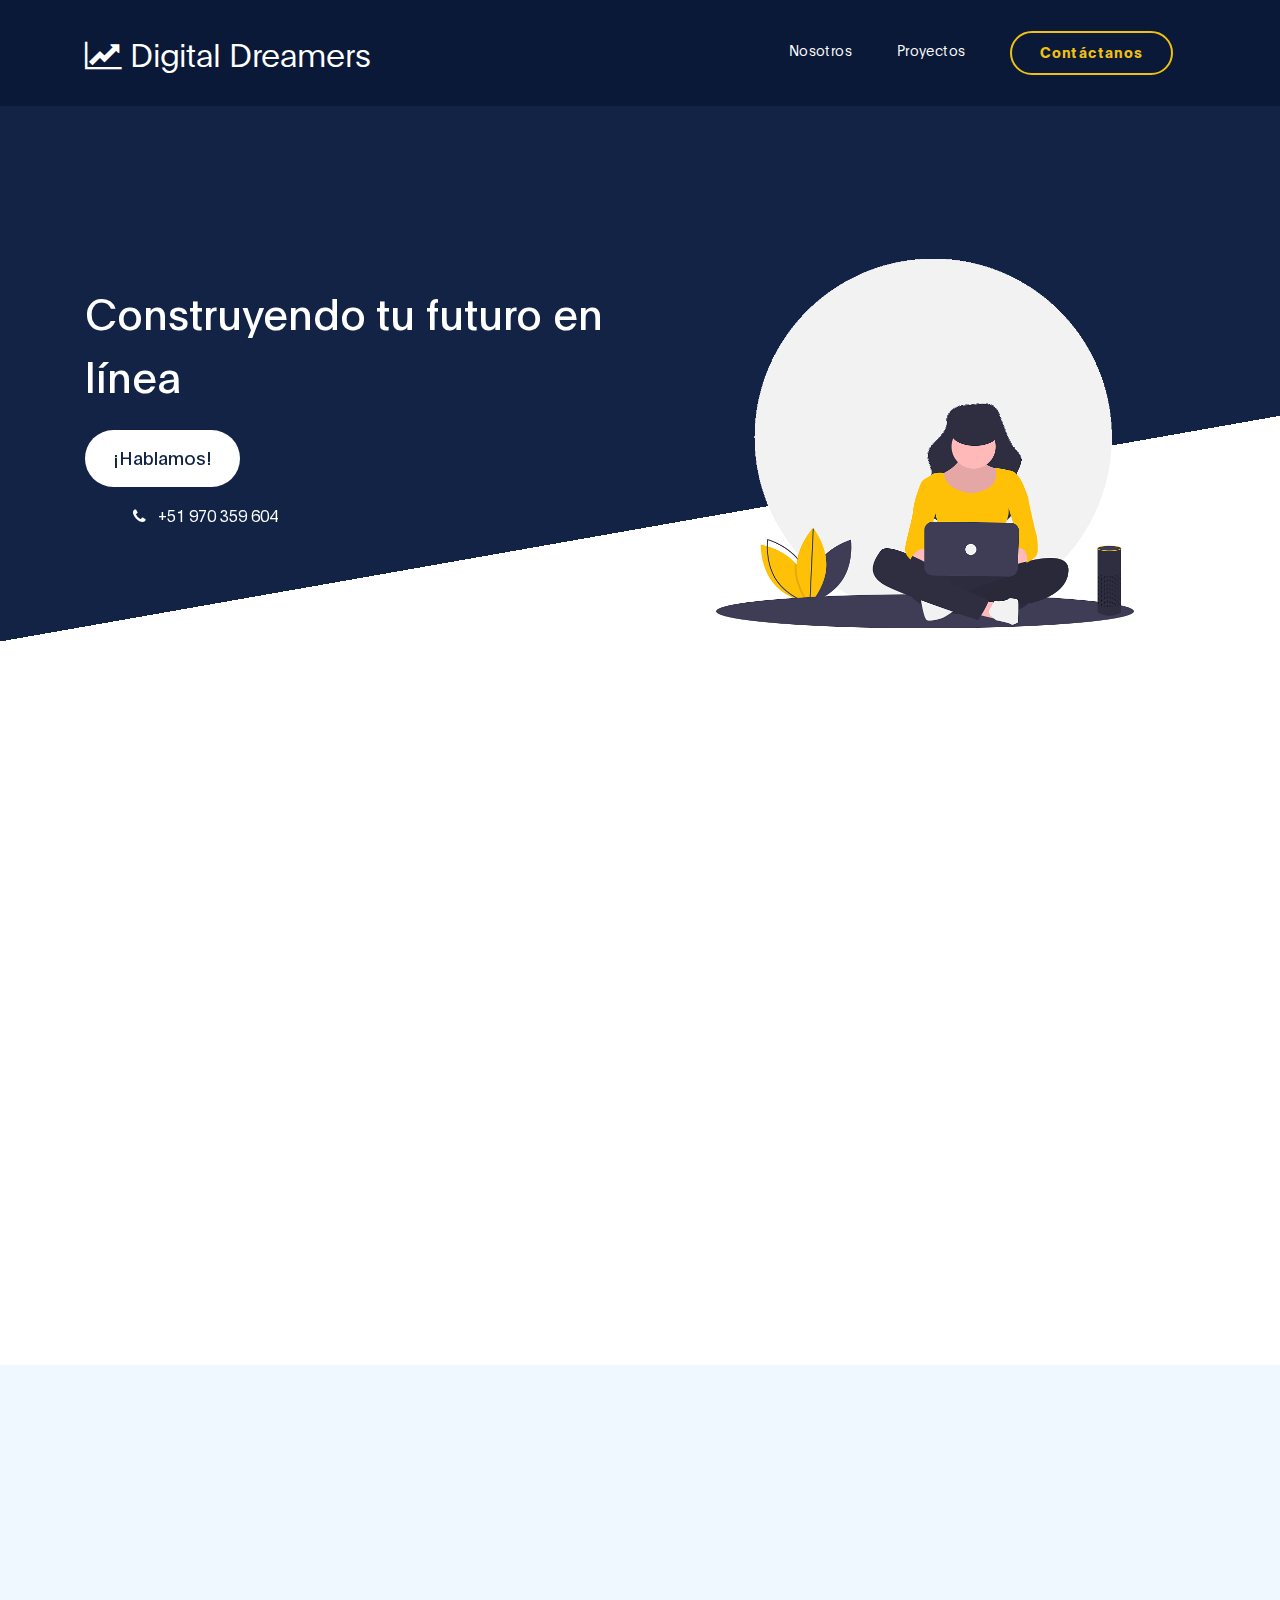
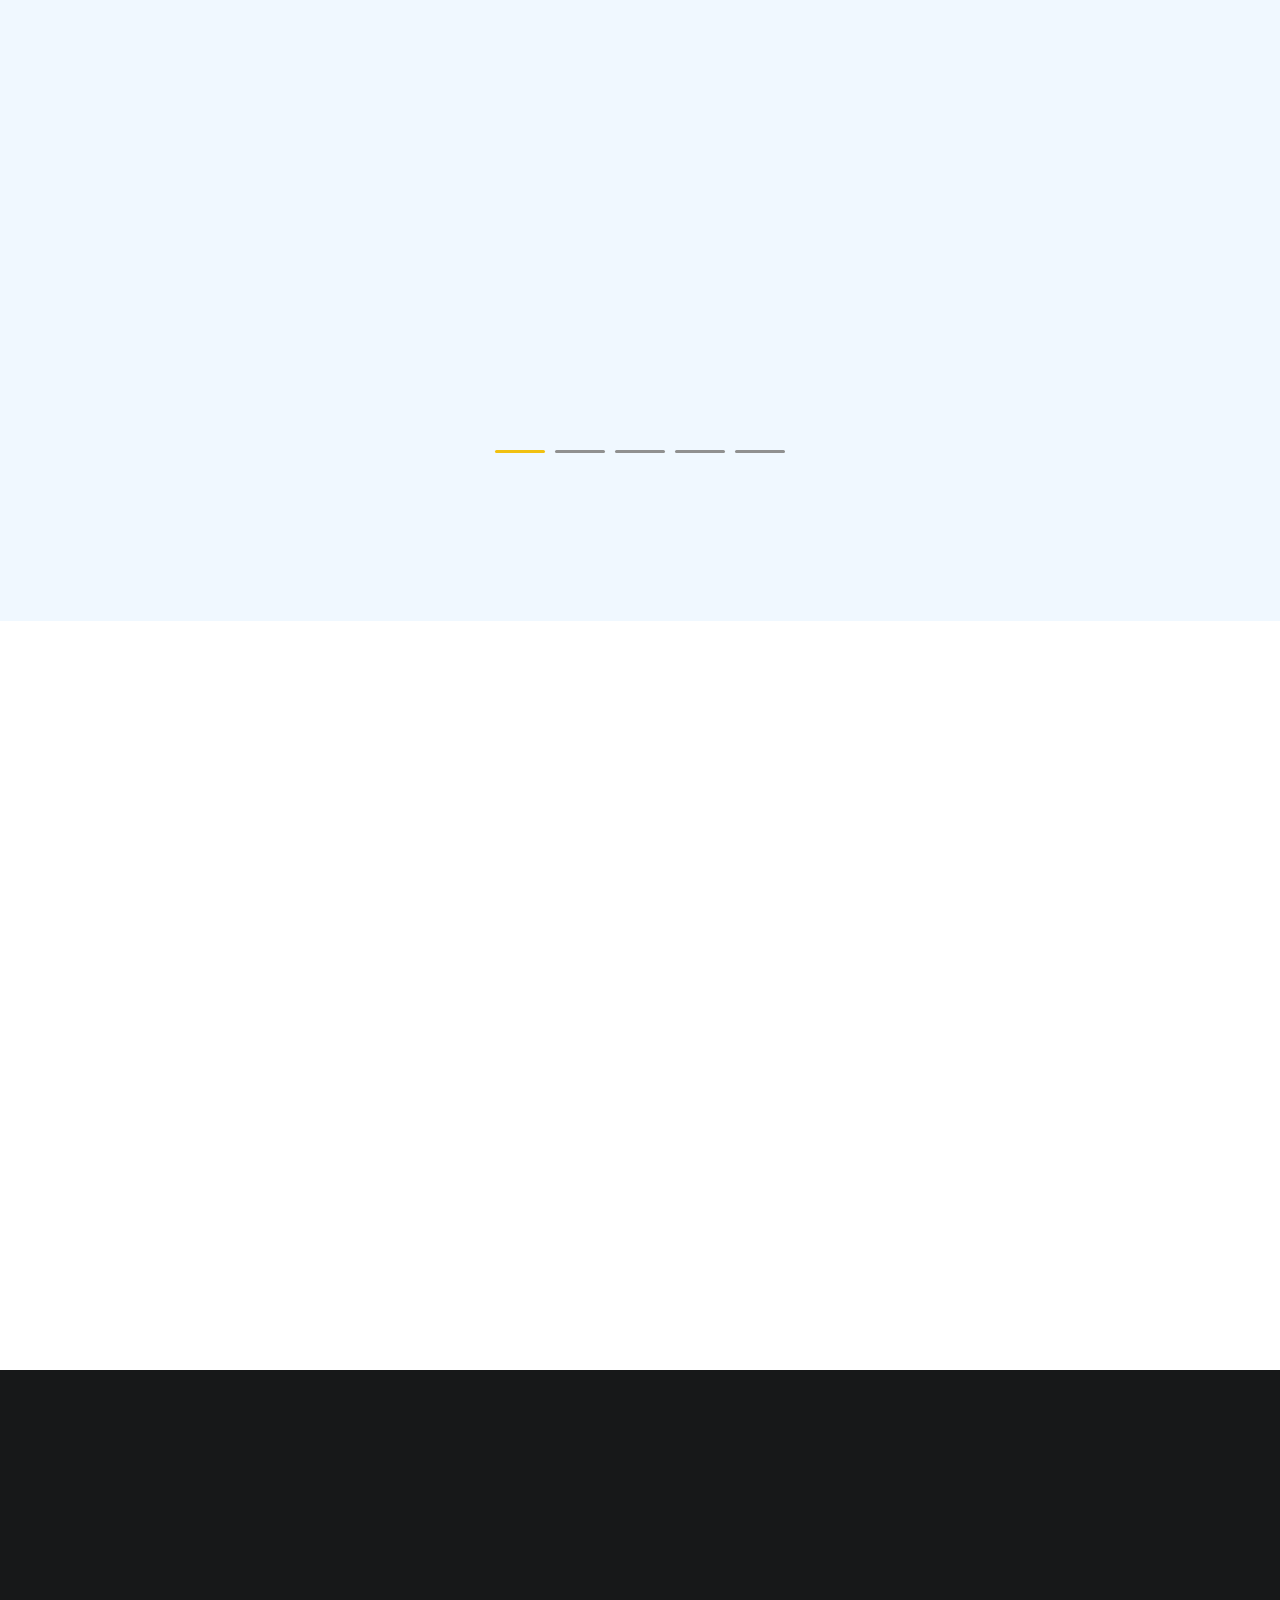
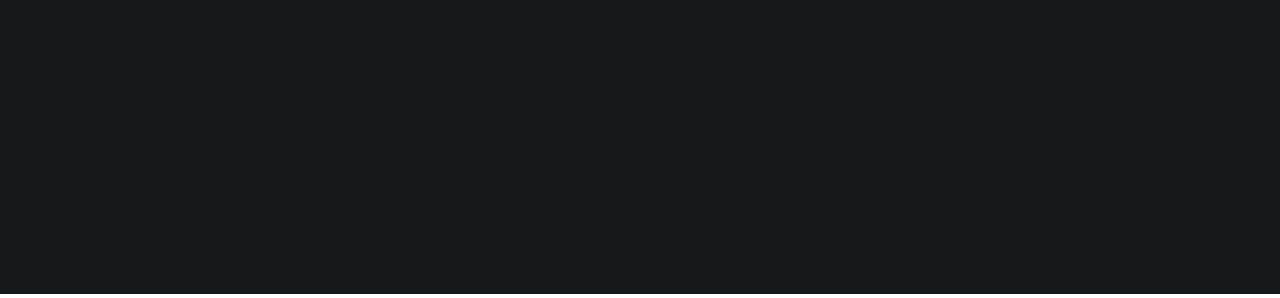
<file: index.html>
<!DOCTYPE html>
<html lang="es">
    <head>
        <title>Digital Dreamers</title>
        <!--

DIGITAL TREND

https://templatemo.com/tm-538-digital-trend

-->
        <meta charset="UTF-8" />
        <meta http-equiv="X-UA-Compatible" content="IE=Edge" />
        <meta name="description" content="" />
        <meta name="keywords" content="" />
        <meta name="author" content="" />
        <meta
            name="viewport"
            content="width=device-width, initial-scale=1, maximum-scale=1"
        />

        <link rel="stylesheet" href="css/bootstrap.min.css" />
        <link rel="stylesheet" href="css/font-awesome.min.css" />
        <link rel="stylesheet" href="css/aos.css" />
        <link rel="stylesheet" href="css/owl.carousel.min.css" />
        <link rel="stylesheet" href="css/owl.theme.default.min.css" />

        <!-- FAVICON -->
        <link rel="shortcut icon" href="/images/favicon/favicon.png" type="image/x-icon">

        <!-- MAIN CSS -->
        <link rel="stylesheet" href="css/templatemo-digital-trend.css" />
    </head>
    <body>
        <!-- MENU BAR -->
        <nav class="navbar navbar-expand-lg">
            <div class="container">
                <a class="navbar-brand" href="index.html">
                    <i class="fa fa-line-chart"></i>
                    Digital Dreamers
                </a>

                <button
                    class="navbar-toggler"
                    type="button"
                    data-toggle="collapse"
                    data-target="#navbarNav"
                    aria-controls="navbarNav"
                    aria-expanded="false"
                    aria-label="Toggle navigation"
                >
                    <span class="navbar-toggler-icon"></span>
                </button>

                <div class="collapse navbar-collapse" id="navbarNav">
                    <ul class="navbar-nav ml-auto">
                        <li class="nav-item">
                            <a href="#about" class="nav-link smoothScroll"
                                >Nosotros</a
                            >
                        </li>
                        <li class="nav-item">
                            <a href="#project" class="nav-link smoothScroll"
                                >Proyectos</a
                            >
                        </li>
                        <li class="nav-item">
                            <a href="contact.html" class="nav-link contact"
                                >Contáctanos</a
                            >
                        </li>
                    </ul>
                </div>
            </div>
        </nav>

        <!-- HERO -->
        <section
            class="hero hero-bg d-flex justify-content-center align-items-center"
        >
            <div class="container">
                <div class="row">
                    <div
                        class="col-lg-6 col-md-10 col-12 d-flex flex-column justify-content-center align-items-center"
                    >
                        <div class="hero-text">
                            <h1 class="text-white" data-aos="fade-up">
                                Construyendo tu futuro en línea
                            </h1>

                            <a
                                href="https://api.whatsapp.com/send?phone=51970359604&text=Hola%2C%20quisiera%20contratar%20su%20servicio."
                                class="custom-btn btn-bg btn mt-3"
                                data-aos="fade-up"
                                data-aos-delay="100"
                                target="_blank"
                                >¡Hablamos!</a
                            >

                            <strong
                                class="d-block py-3 pl-5 text-white"
                                data-aos="fade-up"
                                data-aos-delay="200"
                                ><i class="fa fa-phone mr-2"></i> +51 970 359
                                604</strong
                            >
                        </div>
                    </div>

                    <div class="col-lg-6 col-12">
                        <div
                            class="hero-image"
                            data-aos="fade-up"
                            data-aos-delay="300"
                        >
                            <img
                                src="images/working-girl.png"
                                class="img-fluid"
                                alt="working girl"
                            />
                        </div>
                    </div>
                </div>
            </div>
        </section>

        <!-- ABOUT -->
        <section class="about section-padding pb-0" id="about">
            <div class="container">
                <div class="row">
                    <div class="col-lg-7 mx-auto col-md-10 col-12">
                        <div class="about-info">
                            <h2 class="mb-4" data-aos="fade-up">
                                Conoce a
                                <strong>Digital Dreamers</strong>
                            </h2>

                            <p class="mb-0" data-aos="fade-up">
                                Bienvenido a Digital Dreamers, donde convertimos
                                tus ideas en realidades digitales. Somos un
                                equipo apasionado dedicado a ofrecer soluciones
                                creativas y efectivas en el mundo digital. Desde
                                la creación de
                                <strong>sitios web</strong> personalizados hasta
                                el desarrollo de <strong>blogs</strong>,
                                <strong>tiendas en línea</strong> y
                                <strong>plataformas educativas</strong>, estamos
                                aquí para ayudarte a alcanzar tus objetivos en
                                línea.
                            </p>
                        </div>

                        <div
                            class="about-image"
                            data-aos="fade-up"
                            data-aos-delay="200"
                        >
                            <img
                                src="images/office.png"
                                class="img-fluid"
                                alt="office"
                            />
                        </div>
                    </div>
                </div>
            </div>
        </section>

        <!-- PROJECT -->
        <section class="project section-padding" id="project">
            <div class="container-fluid">
                <div class="row">
                    <div class="col-lg-12 col-12">
                        <h2 class="mb-5 text-center" data-aos="fade-up">
                            Eche un vistazo a nuestros
                            <strong>proyectos</strong> más destacados
                        </h2>

                        <div class="owl-carousel owl-theme" id="project-slide">
                            <div
                                class="item project-wrapper"
                                data-aos="fade-up"
                                data-aos-delay="100"
                            >
                                <img
                                    src="images/project/project-image01.png"
                                    class="img-fluid"
                                    alt="project image"
                                />

                                <div class="project-info">
                                    <small>Sitio Web</small>

                                    <h3>
                                        <a href="https://effervescent-tarsier-7fbe51.netlify.app/" target="_blank">
                                            <span
                                                >Mercado Central Carapongo</span
                                            >
                                            <i
                                                class="fa fa-angle-right project-icon"
                                            ></i>
                                        </a>
                                    </h3>
                                </div>
                            </div>

                            <div
                                class="item project-wrapper"
                                data-aos="fade-up"
                            >
                                <img
                                    src="images/project/project-image02.png"
                                    class="img-fluid"
                                    alt="project image"
                                />

                                <div class="project-info">
                                    <small>Landing Page</small>

                                    <h3>
                                        <a href="https://gilded-profiterole-bd8289.netlify.app/" target="_blank">
                                            <span>System Video Security</span>
                                            <i
                                                class="fa fa-angle-right project-icon"
                                            ></i>
                                        </a>
                                    </h3>
                                </div>
                            </div>

                            <div
                                class="item project-wrapper"
                                data-aos="fade-up"
                            >
                                <img
                                    src="images/project/project-image03.png"
                                    class="img-fluid"
                                    alt="project image"
                                />

                                <div class="project-info">
                                    <small>Blog</small>

                                    <h3>
                                        <a href="https://curious-gelato-3bcc85.netlify.app/" target="_blank">
                                            <span>Mi Blog</span>
                                            <i
                                                class="fa fa-angle-right project-icon"
                                            ></i>
                                        </a>
                                    </h3>
                                </div>
                            </div>

                            <div
                                class="item project-wrapper"
                                data-aos="fade-up"
                            >
                                <img
                                    src="images/project/project-image04.png"
                                    class="img-fluid"
                                    alt="project image"
                                />

                                <div class="project-info">
                                    <small>Landing Page</small>

                                    <h3>
                                        <a href="https://8lozano8.github.io/landing-page-manage/" target="_blank">
                                            <span>Manage</span>
                                            <i
                                                class="fa fa-angle-right project-icon"
                                            ></i>
                                        </a>
                                    </h3>
                                </div>
                            </div>

                            <div
                                class="item project-wrapper"
                                data-aos="fade-up"
                            >
                                <img
                                    src="images/project/project-image05.png"
                                    class="img-fluid"
                                    alt="project image"
                                />

                                <div class="project-info">
                                    <small>Sitio web</small>

                                    <h3>
                                        <a href="https://8lozano8.github.io/AURILI/" target="_blank">
                                            <span>AU.RI.LI</span>
                                            <i
                                                class="fa fa-angle-right project-icon"
                                            ></i>
                                        </a>
                                    </h3>
                                </div>
                            </div>
                        </div>
                    </div>
                </div>
            </div>
        </section>

        <!-- TESTIMONIAL -->
        <section class="testimonial section-padding">
            <div class="container">
                <div class="row">
                    <div class="col-lg-6 col-md-5 col-12">
                        <div class="contact-image" data-aos="fade-up">
                            <img
                                src="images/female-avatar.png"
                                class="img-fluid"
                                alt="website"
                            />
                        </div>
                    </div>

                    <div class="col-lg-6 col-md-7 col-12">
                        <h4
                            class="my-5 pt-3"
                            data-aos="fade-up"
                            data-aos-delay="100"
                        >
                            Testimonios de Nuestros Clientes
                        </h4>

                        <div
                            class="quote"
                            data-aos="fade-up"
                            data-aos-delay="200"
                        ></div>

                        <h2
                            class="mb-4"
                            data-aos="fade-up"
                            data-aos-delay="300"
                        >
                            Lorem ipsum Sed eiusmod esse aliqua sed incididunt
                            aliqua incididunt mollit id et sit proident dolor
                            nulla sed commodo.
                        </h2>

                        <p data-aos="fade-up" data-aos-delay="400">
                            <strong>Ana Castillo</strong>

                            <span class="mx-1">/</span>

                            <small>Agencia Digital (CEO)</small>
                        </p>
                    </div>
                </div>
            </div>
        </section>

        <!-- FOOTER -->

        <footer class="site-footer">
          <div class="container">
              <div class="row">
                  <div class="col-lg-5 mx-lg-auto col-md-8 col-10">
                      <h1
                          class="text-white"
                          data-aos="fade-up"
                          data-aos-delay="100"
                      >
                          Diseñamos tu <strong>éxito</strong> en la web.
                      </h1>
                  </div>

                  <div
                      class="col-lg-3 col-md-6 col-12"
                      data-aos="fade-up"
                      data-aos-delay="200"
                  >
                      <h4 class="my-4">Contáctanos</h4>

                      <p class="mb-1">
                          <i class="fa fa-phone mr-2 footer-icon"></i>
                          +51 970 359 604
                      </p>

                      <p>
                          <a href="mailto:digitaldreamers2024@gmail.com?subject=Servicios&body=Desearía contratar uno de sus servicios">
                              <i class="fa fa-envelope mr-2 footer-icon"></i>
                              <small>digitaldreamers2024@gmail.com</small>
                          </a>
                      </p>
                  </div>

                  <div
                      class="col-lg-3 col-md-6 col-12"
                      data-aos="fade-up"
                      data-aos-delay="300"
                  >
                      <h4 class="my-4">Ubícanos</h4>

                      <p class="mb-1">
                          <i class="fa fa-home mr-2 footer-icon"></i>
                          Lima, Perú
                      </p>
                  </div>

                  <div
                      class="col-lg-4 mx-lg-auto text-center col-md-8 col-12"
                      data-aos="fade-up"
                      data-aos-delay="400"
                  >
                      <p class="copyright-text">
                          Copyright &copy; 2024 Digital Dreamers
                          <br />
                          <a
                              rel="nofollow noopener"
                              href="https://www.linkedin.com/in/jean-carlos-lozano-curi-0b9868283/"
                              >Diseño: Jean Lozano</a
                          >
                      </p>
                  </div>

                  <div
                      class="col-lg-4 mx-lg-auto col-md-6 col-12"
                      data-aos="fade-up"
                      data-aos-delay="500"
                  >
                      <ul class="footer-link">
                          <li><a href="index.html#about">Nosotros</a></li>
                          <li><a href="index.html#project">Proyectos</a></li>
                      </ul>
                  </div>

                  <div
                      class="col-lg-3 mx-lg-auto col-md-6 col-12"
                      data-aos="fade-up"
                      data-aos-delay="600"
                  >
                      <ul class="social-icon">
                          <li>
                              <a
                                  href="https://www.facebook.com/profile.php?id=61559518467180"
                                  class="fa fa-facebook"
                                  target="_blank"
                              ></a>
                          </li>
                          <li>
                              <a
                                  href="https://api.whatsapp.com/send?phone=51970359604&text=Hola%2C%20quisiera%20contratar%20su%20servicio.
                          "
                                  class="fa fa-whatsapp"
                                  target="_blank"
                              ></a>
                          </li>
                          <li>
                              <a
                                  href="https://www.linkedin.com/in/jean-carlos-lozano-curi-0b9868283/"
                                  class="fa fa-linkedin"
                                  target="_blank"
                              ></a>
                          </li>
                      </ul>
                  </div>
              </div>
          </div>
      </footer>

        <!-- SCRIPTS -->
        <script src="js/jquery.min.js"></script>
        <script src="js/bootstrap.min.js"></script>
        <script src="js/aos.js"></script>
        <script src="js/owl.carousel.min.js"></script>
        <script src="js/smoothscroll.js"></script>
        <script src="js/custom.js"></script>
    </body>
</html>
</file>
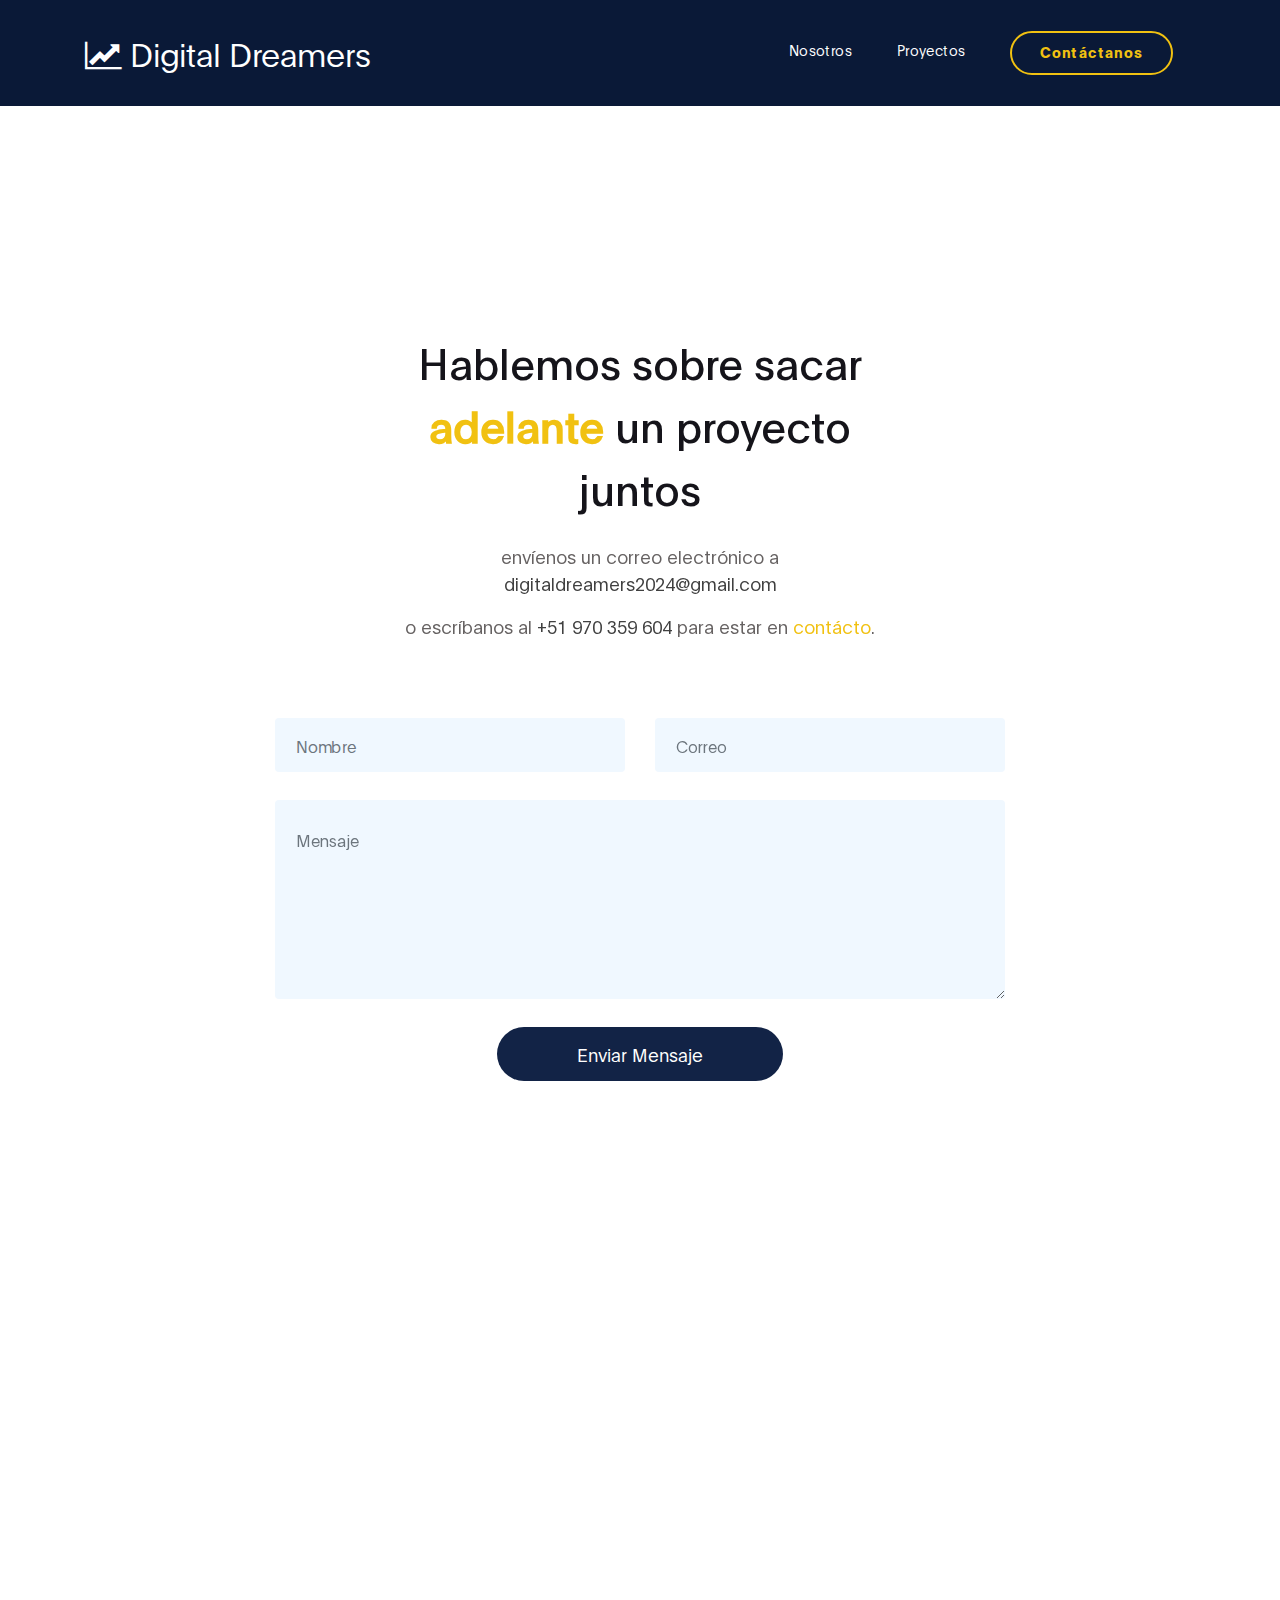
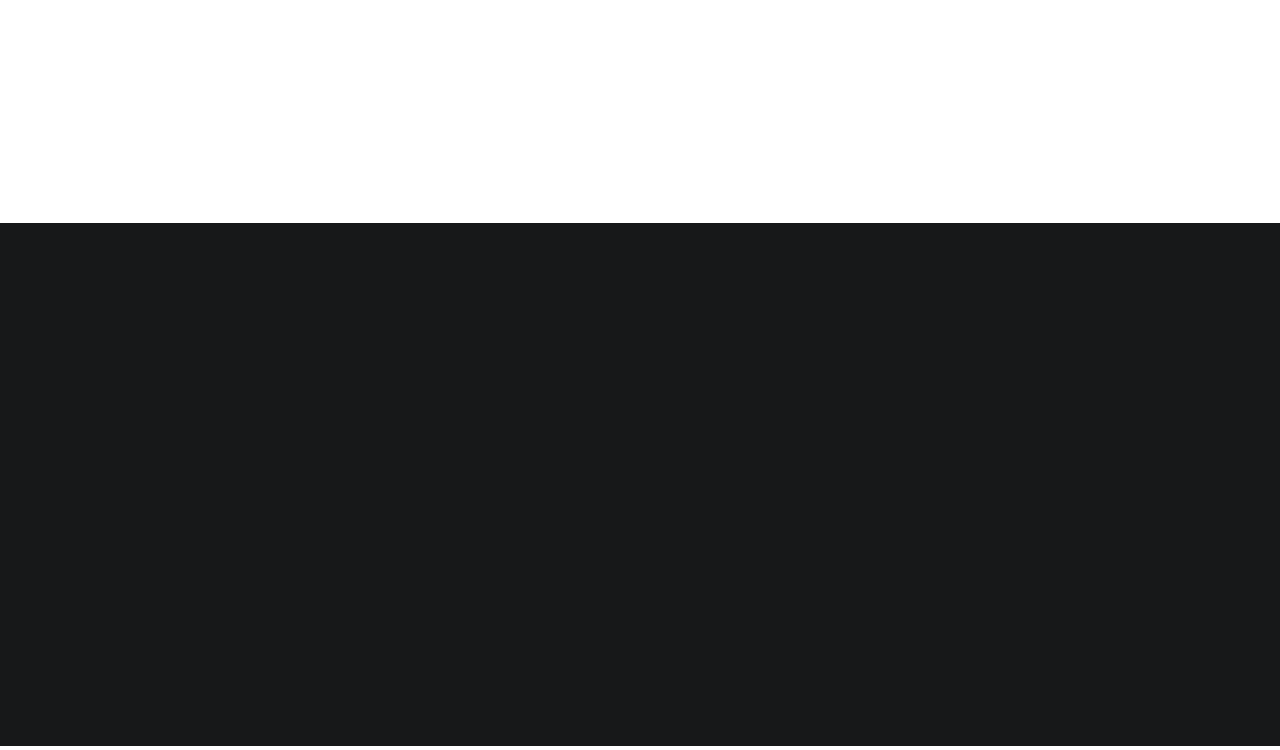
<file: contact.html>
<!DOCTYPE html>
<html lang="en">
    <head>
        <title>Digital Trend Contact</title>
        <!--

DIGITAL TREND

https://templatemo.com/tm-538-digital-trend

-->
        <meta charset="UTF-8" />
        <meta http-equiv="X-UA-Compatible" content="IE=Edge" />
        <meta name="description" content="" />
        <meta name="keywords" content="" />
        <meta name="author" content="" />
        <meta
            name="viewport"
            content="width=device-width, initial-scale=1, maximum-scale=1"
        />

        <link rel="stylesheet" href="css/bootstrap.min.css" />
        <link rel="stylesheet" href="css/font-awesome.min.css" />
        <link rel="stylesheet" href="css/aos.css" />
        <link rel="stylesheet" href="css/owl.carousel.min.css" />
        <link rel="stylesheet" href="css/owl.theme.default.min.css" />

        <!-- MAIN CSS -->
        <link rel="stylesheet" href="css/templatemo-digital-trend.css" />
    </head>
    <body>
        <!-- MENU BAR -->
        <nav class="navbar navbar-expand-lg">
            <div class="container">
                <a class="navbar-brand" href="index.html">
                    <i class="fa fa-line-chart"></i>
                    Digital Dreamers
                </a>

                <button
                    class="navbar-toggler"
                    type="button"
                    data-toggle="collapse"
                    data-target="#navbarNav"
                    aria-controls="navbarNav"
                    aria-expanded="false"
                    aria-label="Toggle navigation"
                >
                    <span class="navbar-toggler-icon"></span>
                </button>

                <div class="collapse navbar-collapse" id="navbarNav">
                    <ul class="navbar-nav ml-auto">
                        <li class="nav-item">
                            <a
                                href="index.html#about"
                                class="nav-link smoothScroll"
                                >Nosotros</a
                            >
                        </li>
                        <li class="nav-item">
                            <a
                                href="index.html#project"
                                class="nav-link smoothScroll"
                                >Proyectos</a
                            >
                        </li>
                        <li class="nav-item">
                            <a href="contact.html" class="nav-link contact"
                                >Contáctanos</a
                            >
                        </li>
                    </ul>
                </div>
            </div>
        </nav>

        <!-- CONTACT -->
        <section class="contact section-padding">
            <div class="container">
                <div class="row">
                    <div
                        class="col-lg-6 mx-auto col-md-7 col-12 py-5 mt-5 text-center"
                        data-aos="fade-up"
                    >
                        <h1 class="mb-4">
                            Hablemos sobre sacar <strong>adelante</strong> un
                            proyecto juntos
                        </h1>

                        <p>
                            envíenos un correo electrónico a
                            <a
                                href="mailto:digitaldreamers2024@gmail.com"
                                target="_blank"
                                >digitaldreamers2024@gmail.com</a
                            >
                        </p>
                        <p>
                            o escríbanos al
                            <a
                                rel="nofollow"
                                href="https://api.whatsapp.com/send?phone=51970359604&text=Hola%2C%20quisiera%20contratar%20su%20servicio."
                                >+51 970 359 604</a
                            >
                            para estar en <strong>contácto</strong>.
                        </p>
                    </div>

                    <div class="col-lg-8 mx-auto col-md-10 col-12">
                        <!-- Follow https://templatemo.com/contact page to setup your own contact form -->

                        <form
                            action="https://formspree.io/f/mrgndkkp"
                            method="POST"
                            class="contact-form"
                            data-aos="fade-up"
                            data-aos-delay="300"
                            role="form"
                        >
                            <div class="row">
                                <div class="col-lg-6 col-12">
                                    <input
                                        type="text"
                                        class="form-control"
                                        name="name"
                                        placeholder="Nombre"
                                    />
                                </div>

                                <div class="col-lg-6 col-12">
                                    <input
                                        type="email"
                                        class="form-control"
                                        name="email"
                                        placeholder="Correo"
                                    />
                                </div>

                                <div class="col-lg-12 col-12">
                                    <textarea
                                        class="form-control"
                                        rows="6"
                                        name="message"
                                        placeholder="Mensaje"
                                    ></textarea>
                                </div>

                                <div class="col-lg-5 mx-auto col-7">
                                    <button
                                        type="submit"
                                        class="form-control"
                                        id="submit-button"
                                        name="submit"
                                    >
                                        Enviar Mensaje
                                    </button>
                                </div>
                            </div>
                        </form>
                    </div>
                </div>
            </div>
        </section>

        <!-- How to change your own map point
	1. Go to Google Maps
	2. Click on your location point
	3. Click "Share" and choose "Embed map" tab
	4. Copy only URL and paste it within the src="" field below
-->
        <div class="google-map" data-aos="zoom-in">
            <iframe
                src="https://www.google.com/maps/embed?pb=!1m18!1m12!1m3!1d499452.68407250574!2d-77.24014606809098!3d-12.045303354030015!2m3!1f0!2f0!3f0!3m2!1i1024!2i768!4f13.1!3m3!1m2!1s0x9105c3ec2c29e1df%3A0xa9a14eed92331144!2sLima!5e0!3m2!1ses!2spe!4v1715567796568!5m2!1ses!2spe"
                width="1920"
                height="600"
                frameborder="0"
                style="border: 0"
                allowfullscreen=""
            ></iframe>
        </div>

        <!-- FOOTER -->
        <footer class="site-footer">
            <div class="container">
                <div class="row">
                    <div class="col-lg-5 mx-lg-auto col-md-8 col-10">
                        <h1
                            class="text-white"
                            data-aos="fade-up"
                            data-aos-delay="100"
                        >
                            Diseñamos tu <strong>éxito</strong> en la web.
                        </h1>
                    </div>

                    <div
                        class="col-lg-3 col-md-6 col-12"
                        data-aos="fade-up"
                        data-aos-delay="200"
                    >
                        <h4 class="my-4">Contáctanos</h4>

                        <p class="mb-1">
                            <i class="fa fa-phone mr-2 footer-icon"></i>
                            +51 970 359 604
                        </p>

                        <p>
                            <a href="#">
                                <i class="fa fa-envelope mr-2 footer-icon"></i>
                                <small>digitaldreamers2024@gmail.com</small>
                            </a>
                        </p>
                    </div>

                    <div
                        class="col-lg-3 col-md-6 col-12"
                        data-aos="fade-up"
                        data-aos-delay="300"
                    >
                        <h4 class="my-4">Ubícanos</h4>

                        <p class="mb-1">
                            <i class="fa fa-home mr-2 footer-icon"></i>
                            Lima, Perú
                        </p>
                    </div>

                    <div
                        class="col-lg-4 mx-lg-auto text-center col-md-8 col-12"
                        data-aos="fade-up"
                        data-aos-delay="400"
                    >
                        <p class="copyright-text">
                            Copyright &copy; 2024 Digital Dreamers
                            <br />
                            <a
                                rel="nofollow noopener"
                                href="https://templatemo.com"
                                >Diseño: Jean Lozano</a
                            >
                        </p>
                    </div>

                    <div
                        class="col-lg-4 mx-lg-auto col-md-6 col-12"
                        data-aos="fade-up"
                        data-aos-delay="500"
                    >
                        <ul class="footer-link">
                            <li><a href="index.html#about">Nosotros</a></li>
                            <li><a href="index.html#project">Proyectos</a></li>
                        </ul>
                    </div>

                    <div
                        class="col-lg-3 mx-lg-auto col-md-6 col-12"
                        data-aos="fade-up"
                        data-aos-delay="600"
                    >
                        <ul class="social-icon">
                            <li>
                                <a
                                    href="https://www.facebook.com/profile.php?id=61559518467180"
                                    class="fa fa-facebook"
                                    target="_blank"
                                ></a>
                            </li>
                            <li>
                                <a
                                    href="https://api.whatsapp.com/send?phone=51970359604&text=Hola%2C%20quisiera%20contratar%20su%20servicio.
                            "
                                    class="fa fa-whatsapp"
                                    target="_blank"
                                ></a>
                            </li>
                            <li>
                                <a
                                    href="https://www.linkedin.com/in/jean-carlos-lozano-curi-0b9868283/"
                                    class="fa fa-linkedin"
                                    target="_blank"
                                ></a>
                            </li>
                        </ul>
                    </div>
                </div>
            </div>
        </footer>

        <!-- SCRIPTS -->
        <script src="js/jquery.min.js"></script>
        <script src="js/bootstrap.min.js"></script>
        <script src="js/aos.js"></script>
        <script src="js/owl.carousel.min.js"></script>
        <script src="js/custom.js"></script>
    </body>
</html>
</file>
<file: css/templatemo-digital-trend.css>
/*

DIGITAL TREND

https://templatemo.com/tm-538-digital-trend

*/

@font-face {
  font-family: 'Plain-Regular';
  src: url('../fonts/Plain-Regular.woff2') format('woff2'),
    url('../fonts/Plain-Regular.woff') format('woff');
  font-weight: normal;
  font-style: normal;
}

@font-face {
  font-family: 'Plain-Light';
  src: url('../fonts/Plain-Light.woff2') format('woff2'),
    url('../fonts/Plain-Light.woff') format('woff');
  font-weight: bold;
  font-style: normal;
}

@font-face {
  font-family: 'Plain-Bold';
  src: url('../fonts/Plain-Bold.woff2') format('woff2'),
    url('../fonts/Plain-Bold.woff') format('woff');
  font-weight: bold;
  font-style: normal;
}

:root {
  --primary-color: #122346;
  --secondary-color: #f1c111;
  --white-color: #ffffff;
  --dark-color: #171819;
  --project-bg: #f0f8ff;
  --menu-bg: #0A1937;

  --title-color: #15141a;
  --gray-color: #909090;
  --link-color: #404040;
  --p-color: #666262;

  --base-font-family: 'Plain-Light', sans-serif;
  --title-font-family: 'Plain-Regular', sans-serif;
  --font-bold-family: 'Plain-Bold', sans-serif;
  --font-weight-bold: bold;

  --h1-font-size: 42px;
  --h2-font-size: 32px;
  --h3-font-size: 24px;
  --p-font-size: 18px;
  --base-font-size: 16px;
  --menu-font-size: 14px;

  --border-radius-large: 100px;
  --border-radius-small: 5px;
}

body {
  background: var(--white-color);
  font-family: var(--base-font-family);
}


/*---------------------------------------
     TYPOGRAPHY              
  -----------------------------------------*/

h1,
h2,
h3,
h4,
h5,
h6 {
  font-family: var(--title-font-family);
  line-height: inherit;
}

h1 {
  color: var(--title-color);
  font-size: var(--h1-font-size);
}

h2 {
  font-size: var(--h2-font-size);
  font-weight: 100;
}

h3 {
  font-size: var(--h3-font-size);
  font-weight: 100;
  margin-bottom: 0;
}

h4 {
  color: var(--gray-color);
  font-family: var(--base-font-family);
  font-size: var(--p-font-size);
  letter-spacing: 1px;
  text-transform: uppercase;
}

p {
  color: var(--p-color);
  font-size: var(--p-font-size);
  line-height: 1.5em;
}

b,
strong {
  letter-spacing: 0;
  color: var(--secondary-color);
}


/*  BLOCKQUOTES */
.quote {
  position: relative;
  margin: 0;
}

.quote::after {
  content: "“";
  position: absolute;
  bottom: -80px;
  left: 20px;
  font-family: times;
  color: var(--gray-color);
  font-weight: var(--font-weight-bold);
  font-size: 14em;
  line-height: 0;
  opacity: 0.10;
}

blockquote {
  border-left: 5px solid rgba(0, 0, 0, 0.05);
  display: block;
  margin: 42px 0;
  padding: 14px 22px;
  color: rgba(0, 0, 0, 0.5);
}


/* BUTTON */
.custom-btn {
  background: transparent;
  border: 2px solid var(--dark-color);
  border-radius: var(--border-radius-large);
  padding: 12px 26px 14px 26px;
  color: var(--dark-color);
  font-family: var(--title-font-family);
  font-size: var(--p-font-size);
  white-space: nowrap;
}

.custom-btn.btn-bg {
  background: var(--white-color);
  color: var(--primary-color);
  border-color: transparent;
  transition: all .3s ease;
}

.custom-btn:hover,
.custom-btn:focus {
  background: var(--dark-color);
  color: var(--white-color);
  border-color: transparent;
}


/*---------------------------------------
     GENERAL               
  -----------------------------------------*/

* {
  -webkit-box-sizing: border-box;
  -moz-box-sizing: border-box;
  box-sizing: border-box;
}

*::before,
*::after {
  -webkit-box-sizing: border-box;
  -moz-box-sizing: border-box;
  box-sizing: border-box;
}

a {
  color: var(--link-color);
  font-weight: normal;
  text-decoration: none;
}

a:hover,
a:active,
a:focus {
  color: var(--secondary-color);
  outline: none;
  text-decoration: none;
}

::selection {
  background: var(--secondary-color);
  color: var(--white-color);
}

.section-padding {
  padding: 8em 0;
}

.section-padding-half {
  padding: 4em 0;
}

.google-map iframe {
  display: block;
  width: 100%;
}



/*---------------------------------------
    MENU             
  -----------------------------------------*/

.navbar {
  background: var(--menu-bg);
  z-index: 2;
  top: 0;
  right: 0;
  left: 0;
  padding: 1.5em;
}

.navbar-brand {
  color: var(--white-color);
  font-size: var(--h2-font-size);
}

.nav-link {
  color: var(--white-color);
  font-size: var(--menu-font-size);
  letter-spacing: 0.4px;
  margin: 0 1.6em;
  padding: 0.6em;
}

.nav-link.active,
.nav-link:hover {
  color: var(--secondary-color);
}

.navbar-expand-lg .navbar-nav .nav-link {
  padding-right: 0;
  padding-left: 0;
}

.navbar-expand-lg .navbar-nav .nav-link.contact {
  border: 2px solid var(--secondary-color);
  border-radius: var(--border-radius-large);
  color: var(--secondary-color);
  font-family: var(--font-bold-family);
  padding: 0.6em 2em 0.8em 2em;
}

.navbar-expand-lg .navbar-nav .nav-link.contact:hover,
.navbar-expand-lg .navbar-nav .nav-link.contact.active {
  background: var(--secondary-color);
  color: var(--white-color);
}

.navbar-nav .navbar-toggler-icon {
  background: none;
}

.navbar-toggler {
  border: 0;
  padding: 0;
  cursor: pointer;
  margin: 0 10px 0 0;
  width: 30px;
  height: 35px;
  outline: none;
}

.navbar-toggler:focus {
  outline: none;
}

.navbar-toggler[aria-expanded="true"] .navbar-toggler-icon {
  background: transparent;
}

.navbar-toggler[aria-expanded="true"] .navbar-toggler-icon::before,
.navbar-toggler[aria-expanded="true"] .navbar-toggler-icon::after {
  transition: top 300ms 50ms ease, -webkit-transform 300ms 350ms ease;
  transition: top 300ms 50ms ease, transform 300ms 350ms ease;
  transition: top 300ms 50ms ease, transform 300ms 350ms ease, -webkit-transform 300ms 350ms ease;
  top: 0;
}

.navbar-toggler[aria-expanded="true"] .navbar-toggler-icon::before {
  transform: rotate(45deg);
}

.navbar-toggler[aria-expanded="true"] .navbar-toggler-icon::after {
  transform: rotate(-45deg);
}

.navbar-toggler .navbar-toggler-icon {
  background: var(--white-color);
  transition: background 10ms 300ms ease;
  display: block;
  width: 30px;
  height: 2px;
  position: relative;
}

.navbar-toggler .navbar-toggler-icon::before,
.navbar-toggler .navbar-toggler-icon::after {
  transition: top 300ms 350ms ease, -webkit-transform 300ms 50ms ease;
  transition: top 300ms 350ms ease, transform 300ms 50ms ease;
  transition: top 300ms 350ms ease, transform 300ms 50ms ease, -webkit-transform 300ms 50ms ease;
  position: absolute;
  right: 0;
  left: 0;
  background: var(--white-color);
  width: 30px;
  height: 2px;
  content: '';
}

.navbar-toggler .navbar-toggler-icon::before {
  top: -8px;
}

.navbar-toggler .navbar-toggler-icon::after {
  top: 8px;
}



/*---------------------------------------
     HERO              
  -----------------------------------------*/

.hero {
  position: relative;
  padding: 5em 0;
  overflow: hidden;
}

.hero-bg {
  background: linear-gradient(170deg, var(--primary-color) 64%, var(--white-color) 30%);
}

.hero-image {
  position: relative;
  top: 2em;
}



/*---------------------------------------
     PROJECT              
  -----------------------------------------*/

.project {
  background: var(--project-bg);
}

.project-wrapper {
  position: relative;
}

.project-wrapper img {
  border-radius: var(--border-radius-small);
}

.project-info {
  background: var(--white-color);
  border-radius: var(--border-radius-small);
  position: absolute;
  bottom: 32px;
  right: 32px;
  left: 32px;
  width: 90%;
  padding: 32px;
  box-shadow: 10px 10px 5px 0px rgba(0, 0, 0, 0.75);
  -webkit-box-shadow: 10px 10px 5px 0px rgba(0, 0, 0, 0.75);
  -moz-box-shadow: 10px 10px 5px 0px rgba(0, 0, 0, 0.75);
}

.project-info small {
  font-family: Plain-Bold;
  color: var(--gray-color);
  position: relative;
  top: 2px;
}

.project-info a {
  color: var(--primary-color);
}

.project-info .project-icon {
  background: var(--primary-color);
}

.project-icon {
  position: absolute;
  right: 30px;
  top: 40px;
  background: var(--dark-color);
  border-radius: var(--border-radius-large);
  color: var(--white-color);
  font-size: var(--h2-font-size);
  width: 40px;
  height: 40px;
  line-height: 40px;
  text-align: center;
  padding-left: 5px;
}

.owl-theme .owl-dots .owl-dot {
  outline: none;
}

.owl-theme .owl-dots .owl-dot span {
  background: var(--gray-color);
  width: 50px;
  height: 3px;
  margin: 35px 5px;
}

.owl-theme .owl-dots .owl-dot.active span,
.owl-theme .owl-dots .owl-dot:hover span {
  background: var(--secondary-color);
}

.list-detail {
  margin-left: 1em;
  padding-left: 1em;
  position: relative;
}

.list-detail li {
  display: block;
  list-style: none;
  margin: 0.6em 0 0 0.8em;
}

.list-detail li::before {
  content: "";
  width: 0;
  height: 0;
  border-width: 0 16px 16px 0;
  border-color: transparent var(--secondary-color) transparent transparent;
  border-style: solid;
  position: absolute;
  left: 0;
}

.list-detail span {
  position: relative;
  bottom: 5px;
}

.client-info img {
  width: 100px;
  margin-right: 1em;
}



/*---------------------------------------
      ABOUT            
  -----------------------------------------*/

.about {
  position: relative;
  overflow: hidden;
}

.about-image img {
  display: block;
  margin: 0 auto;
}



/*---------------------------------------
      BLOG            
  -----------------------------------------*/

.blog-header {
  border-radius: var(--border-radius-small);
  position: relative;
  overflow: hidden;
}

.blog-header img {
  border-radius: var(--border-radius-small);
  display: block;
}

.blog-header-info {
  background: linear-gradient(transparent, rgba(0, 0, 0, 0.95));
  position: absolute;
  right: 0;
  left: 0;
  bottom: 0;
  padding: 2em;
}

.blog-header-info h3 {
  max-width: 80%;
}

.blog-header-info a {
  color: var(--white-color);
}

.blog-header-info a:hover {
  color: var(--secondary-color);
}

.blog-sidebar img {
  border-radius: var(--border-radius-small);
  width: 159px;
  margin-right: 22px;
}

.blog-sidebar h3 {
  font-size: 18px;
}



/*---------------------------------------
     CONTACT              
  -----------------------------------------*/

.newsletter-form .form-control,
.contact-form .form-control {
  box-shadow: none;
  background: var(--project-bg);
  border: 0;
  padding: 1.7em 1.3em;
  margin: 14px 0;
}

.newsletter-form button,
.contact-form #submit-button {
  background: var(--primary-color);
  border-radius: var(--border-radius-large);
  color: var(--white-color);
  cursor: pointer;
  font-size: var(--p-font-size);
  line-height: 0px;
  padding: 1.5em 1.3em;
}

.newsletter-form button {
  background: var(--secondary-color);
}



/*---------------------------------------
     FOOTER              
  -----------------------------------------*/

.site-footer {
  background: var(--dark-color);
  padding: 7em 0 6em 0;
}

.site-footer a {
  color: var(--p-color);
}

.site-footer a:hover,
.footer-icon {
  color: var(--secondary-color);
}

.footer-link li {
  display: inline-block;
  list-style: none;
  margin: 0 10px;
}

.copyright-text,
.footer-link,
.site-footer .social-icon {
  margin-top: 6em;
}

.copyright-text {
  margin-top: 5.3em;
}



/*---------------------------------------
     SOCIAL ICON              
  -----------------------------------------*/

.social-icon {
  position: relative;
  padding: 0;
  margin: 4em 0 0 0;
}

.social-icon li {
  display: inline-block;
  list-style: none;
}

.social-icon li a {
  text-decoration: none;
  display: inline-block;
  font-size: var(--base-font-size);
  margin: 10px;
  text-align: center;
}



/*---------------------------------------
     RESPONSIVE STYLES              
  -----------------------------------------*/

@media screen and (min-width: 1200px) {

  .about-info h2 {
    max-width: 70%;
  }
}

@media screen and (min-width: 991px) {

  .project h2 {
    max-width: 32%;
    margin: 0 auto;
  }
}

@media screen and (max-width: 991px) {

  .hero {
    padding-top: 14em;
  }

  .hero-text {
    bottom: 2em;
  }

  .navbar {
    padding: 1em;
  }

  .navbar-collapse {
    text-align: center;
    padding: 2.5em 0;
  }

  .nav-link {
    display: inline-block;
  }

  .navbar-expand-lg .navbar-nav .nav-link.contact {
    margin: 1em 0;
  }

  .copyright-text,
  .footer-link,
  .site-footer .social-icon {
    margin-top: 3em;
    padding: 0;
    text-align: left;
  }
}

@media screen and (max-width: 767px) {

  h1 {
    font-size: 36px;
  }

  h2 {
    font-size: 28px;
  }

  h3 {
    font-size: 22px;
  }

  .project-info {
    right: 0;
    left: 0;
    margin: 0 auto;
  }

  .footer-link,
  .site-footer .social-icon {
    margin-top: 1em;
  }

  .copyright-text {
    margin: 2.5em 0 1em 0;
  }

  .footer-link li {
    margin-left: 0;
  }
}
</file>
